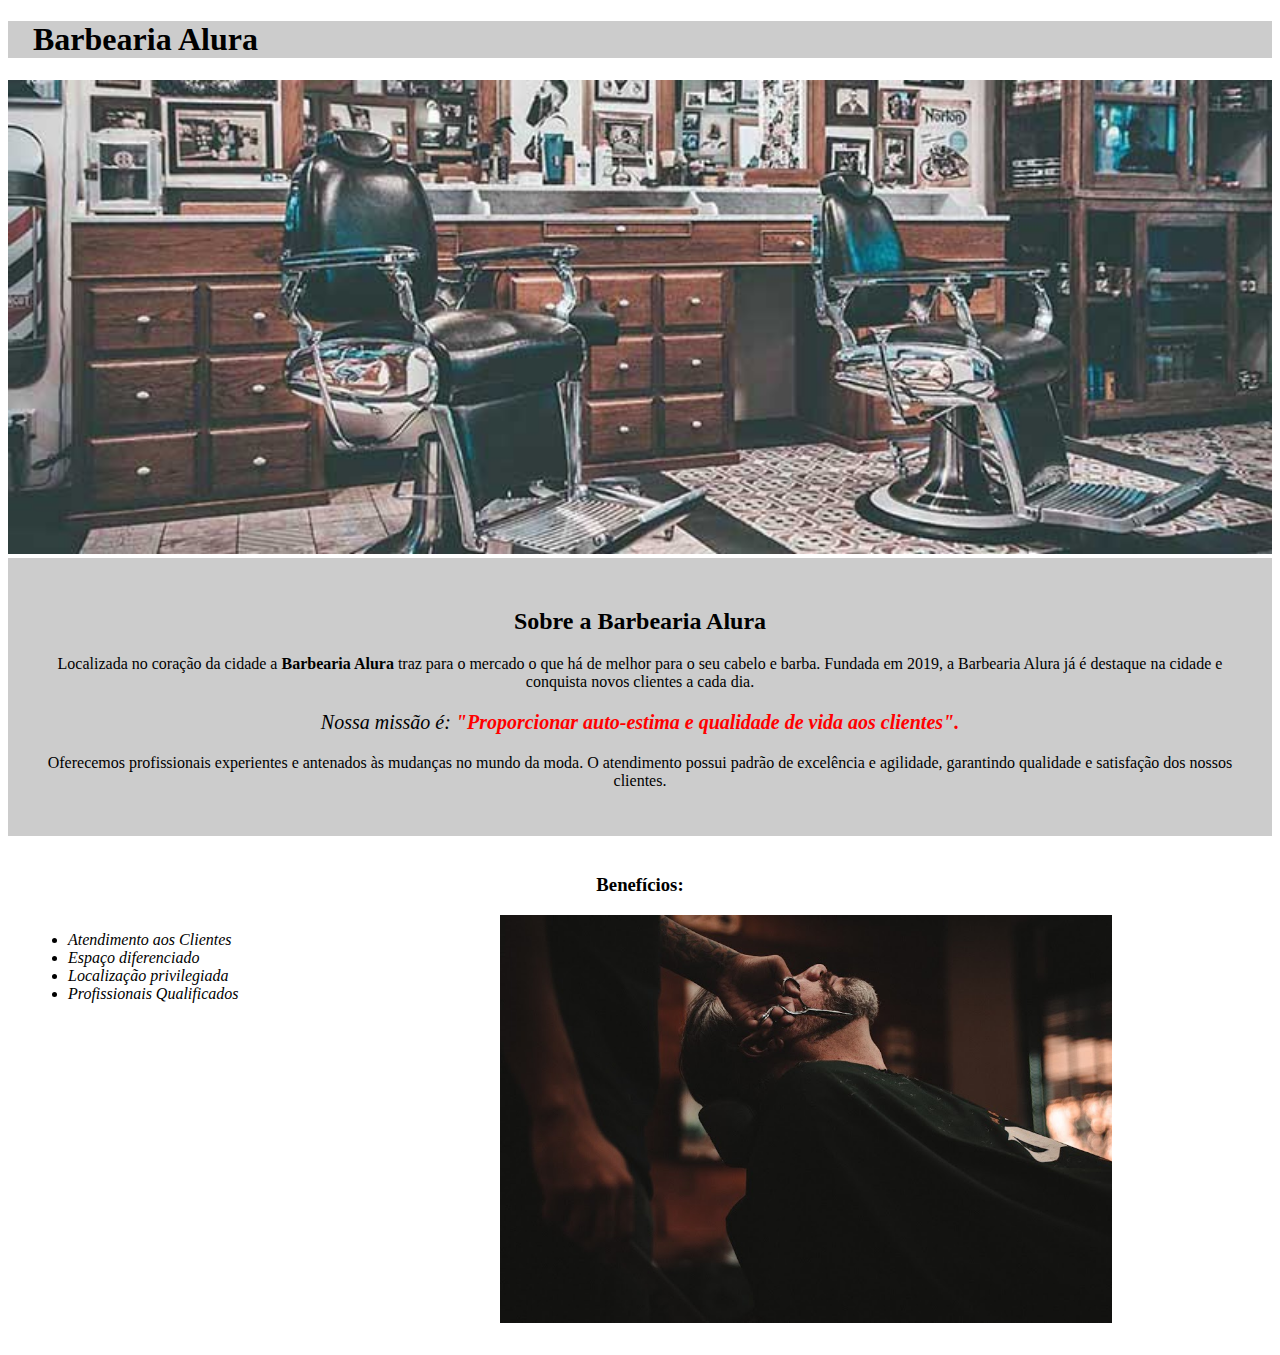
<file: index.html>
<!DOCTYPE html>
<html lang="pt-br">

    <head>
        <meta charset="UTF-8">
        <meta name="viewport" content="width=device-width, initial-scale=1.0">
        <title>Página principal</title>

        
        <link rel="stylesheet" href="estilos.css">

    </head>

    <body>

      <header>
         <h1   class="titulo-principal"   > Barbearia Alura </h1>
      </header>
       
        <img src="img/banner.jpg" alt="Imagem da Barbearia">

        <div class="principal" >
           
            <h2> Sobre a Barbearia Alura </h2>

            <p> Localizada no coração da cidade a <strong> Barbearia Alura </strong> traz para o mercado o que há de melhor para o seu cabelo e barba. Fundada em 2019, a Barbearia Alura já é destaque na cidade e conquista novos clientes a cada dia. </p>
           
            <p id="missao"> <em>  Nossa missão é: <strong>"Proporcionar auto-estima e qualidade de vida aos clientes".</strong>  </em>   </p>
           
            <p> Oferecemos profissionais experientes e antenados às mudanças no mundo da moda. O atendimento possui padrão de     excelência e agilidade, garantindo qualidade e satisfação dos nossos clientes. </p>

        </div>

        <div class="beneficios" >  
           
            <h3> Benefícios: </h3>

            <ul>
                <li class="itens" > Atendimento aos Clientes </li>
                <li class="itens" > Espaço diferenciado </li>
                <li class="itens" > Localização privilegiada </li>
                <li class="itens" > Profissionais Qualificados </li>
            </ul>

            <img src="img/beneficios.jpg" alt=""  class="imagembeneficios"   >
           
        </div>

    </body>

</html>
</file>
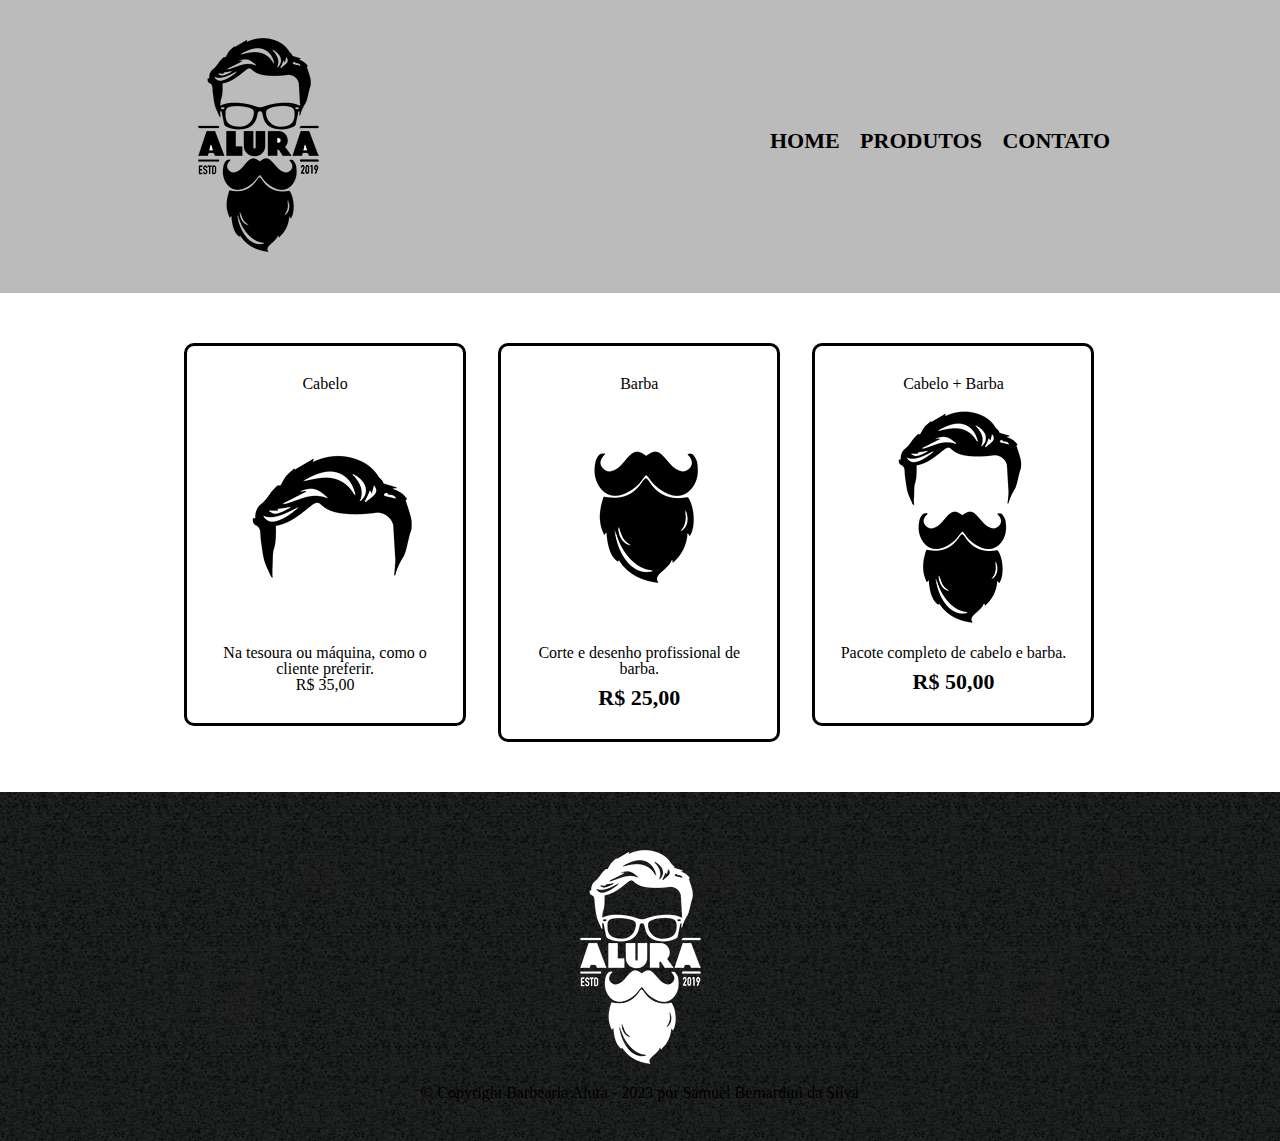
<file: produtos.html>
<!DOCTYPE html>
<html lang="pt-br">
<head>
    <meta charset="UTF-8">
    <meta name="viewport" content="width=device-width, initial-scale=1.0">
    <title> Produtos - Barbearia Alura</title>
    <link rel="stylesheet" href="reset.css">
    <link rel="stylesheet" href="produtos.css"
</head>
<body>
    <header>
        <div class="caixa"  > 
            <h1> <img src="img/logo.png" alt="Logo da empresa"> </h1>

           <nav>
             <ul>
                <li> <a href="index.html">  Home  </a> </li>
                <li> <a href="produtos.html"> Produtos </a> </li>
                <li> <a href="contato.html"> Contato </a></li>
             </ul>
           </nav>
        </div>
    </header>

    <main>
      <ul class="produtos">
        <li>
          <h2>Cabelo</h2>
          <img src="img/cabelo.jpg" alt="">
          <p class="produto-descricao" > Na tesoura ou máquina, como o cliente preferir. </p>
          <p class="produto-peco" > R$ 35,00 </p>
        </li>
        <li> 
            <h2>Barba</h2>
            <img src="img/barba.jpg" alt="">
            <p class="produto-descricao" > Corte e desenho profissional de barba. </p>
            <p class="produto-preco" > R$ 25,00 </p>
        </li>
        <li>
            <h2>Cabelo + Barba</h2>
            <img src="img/cabelo+barba.jpg" alt="">
            <p class="produto-descricao" > Pacote completo de cabelo e barba. </p>
            <p class="produto-preco" >  R$ 50,00 </p>
        </li>
      </ul>  
    </main>
    <footer>
      <img src="img/logo-branco.png" alt="">
      <p class="Copyright"> &copy; Copyright Barbearia Alura - 2023 por Samuel Bernardini da Silva </p>
    </footer>
   
</body>
</html>
</file>
<file: estilos.css>
body {
    
}

.titulo-principal {
    padding-left: 25px;
    background-color: #CCCCCC;
    color: black;
}

img {
    width: 100%;
}

.principal{
    background-color: #CCCCCC; 
    padding: 30px;
}

h2 {
   text-align: center;
}

P {
    text-align: center;
}

em strong {
    color: red;
}

#missao {
    font-size: 20px;
}

.beneficios {
    background-color: #FFFFFF;
    padding: 20px;
}

h3 {
    text-align: center;
}

ul {
    display: inline-block;
    vertical-align: top;
    width: 20%;
    margin-right: 15%;
}

.itens {
    font-style: italic;
}

.imagembeneficios {
    width: 50%;
}
</file>
<file: produtos.css>
header {
    background: #BBBBBB;
    padding: 20px 0;
}

.caixa{
    position: relative;
    width: 940px;
    margin: 0 auto;
}

nav {
    position: absolute;
    top: 110px;
    right: 0;
}

nav li {
    display: inline;
    margin: 0 0 0 15px;
}

nav a {
    text-transform: uppercase;
    color: black;
    font-weight: bold;
    font-size: 22px;
    text-decoration: none;
}

nav a:houver {
    color:  #c78c19;
    text-decoration:  underline;
}

.produtos {
     width: 940px;
    margin: 0 auto;
    padding: 50px 0;
}

.produtos li {
    display: inline-block;
    text-align: center;
    width: 30%;
    vertical-align: top;
    margin: 0 1.5%;
    padding: 30px 20px;
    box-sizing: border-box;
    border: 3px solid #000;
    border-radius: 10px;
}

.produtos li:hover {
    border-color:  #c78c19;
}

.produtos li:active {
    border-color: #c78c19;
}

.produtos li:hover h2 {
    font-size: 34px;
}

.produtos-descricao {
    font-size: 18px;
}

.produto-preco {
    font-size: 22px;
    font-weight: bold;
    margin-top: 10px;
}
footer {
    text-align: center;
    background: url("img/bg.jpg");
    padding: 40px 0;
}

.copyright {
    color: white;
    font-size: 13px;
    margin: 20px 0 0;
}
</file>
